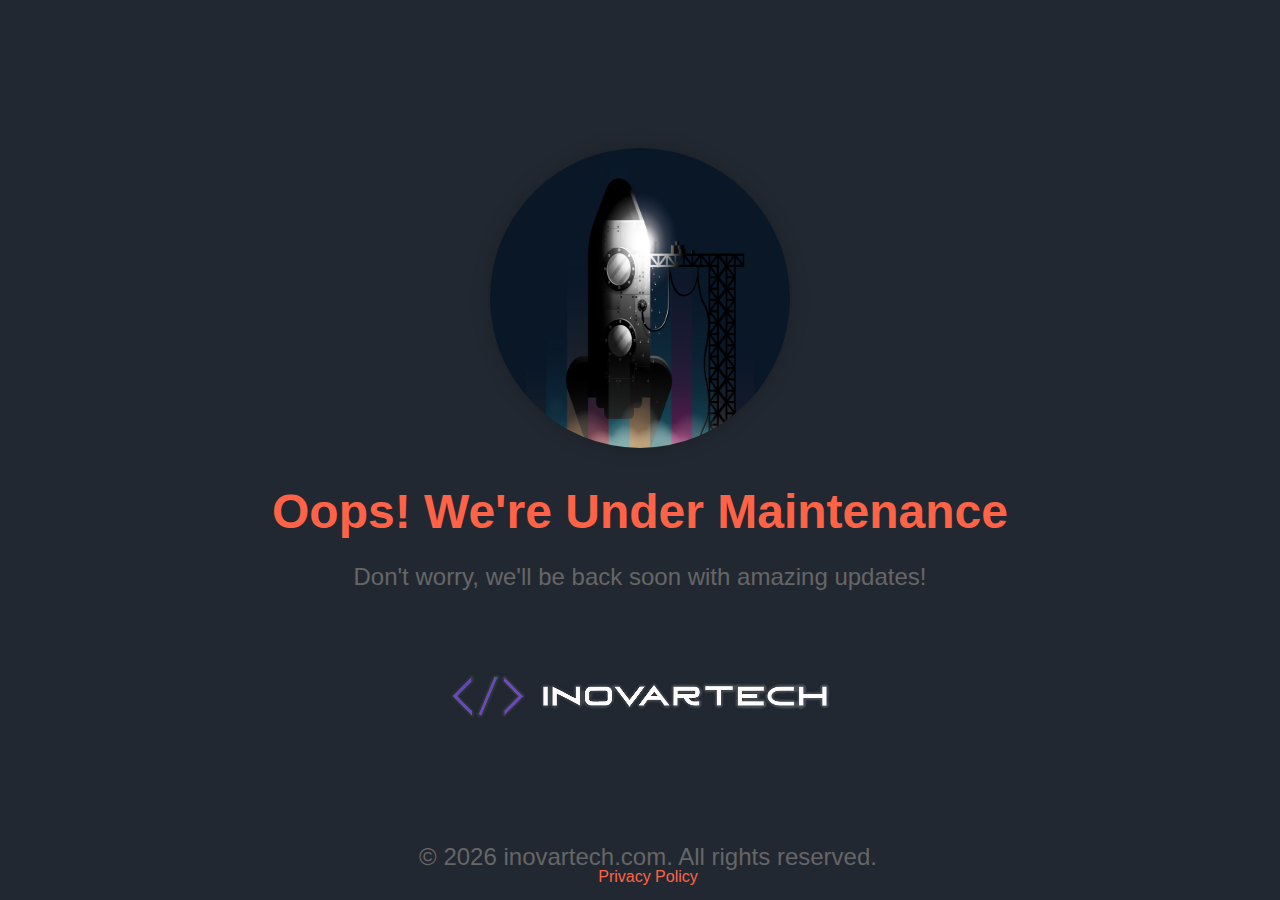
<file: index.html>
<!DOCTYPE html>
<html lang="pt-BR">
<head>
  <meta charset="UTF-8">
  <meta name="viewport" content="width=device-width, initial-scale=1.0">
  <meta http-equiv="X-UA-Compatible" content="IE=edge">

  <title>Inovartech - Gateway to Innovation</title>
  <meta name="description" content="Inovartech - Your gateway to innovative technology solutions and digital transformation">
  <meta name="keywords" content="technology, innovation, digital transformation, tech solutions">
  <meta name="author" content="Geraldo Barros">
  <meta name="robots" content="index, follow">

  <link rel="preload" href="/assets/styles.css" as="style">
  <link rel="stylesheet" href="/assets/styles.css">

  <link rel="preconnect" href="https://fonts.googleapis.com">
</head>
<body>
<main aria-label="Maintenance Page">
  <img src="/images/rocket.jpeg"
       alt="Maintenance Illustration"
       id="maintenance-image"
       loading="lazy"
       width="800"
       height="600">

  <h1 id="maintenance-title" aria-label="Maintenance Title">Ops! Estamos em Manutenção</h1>
  <p id="maintenance-message" aria-label="Maintenance Message">Não se preocupe, logo estaremos de volta com novidades incríveis!</p>

  <img src="/images/Logo-Official-no-background.png"
       alt="Inovartech Company Logo"
       id="logo-image"
       width="1521">
</main>

<footer>
  <p id="footer-text"></p>
  <nav aria-label="Legal">
    <a href="policy.html">Privacy Policy</a>
  </nav>
</footer>

<script src="/assets/script.js" defer></script>
</body>
</html>
</file>
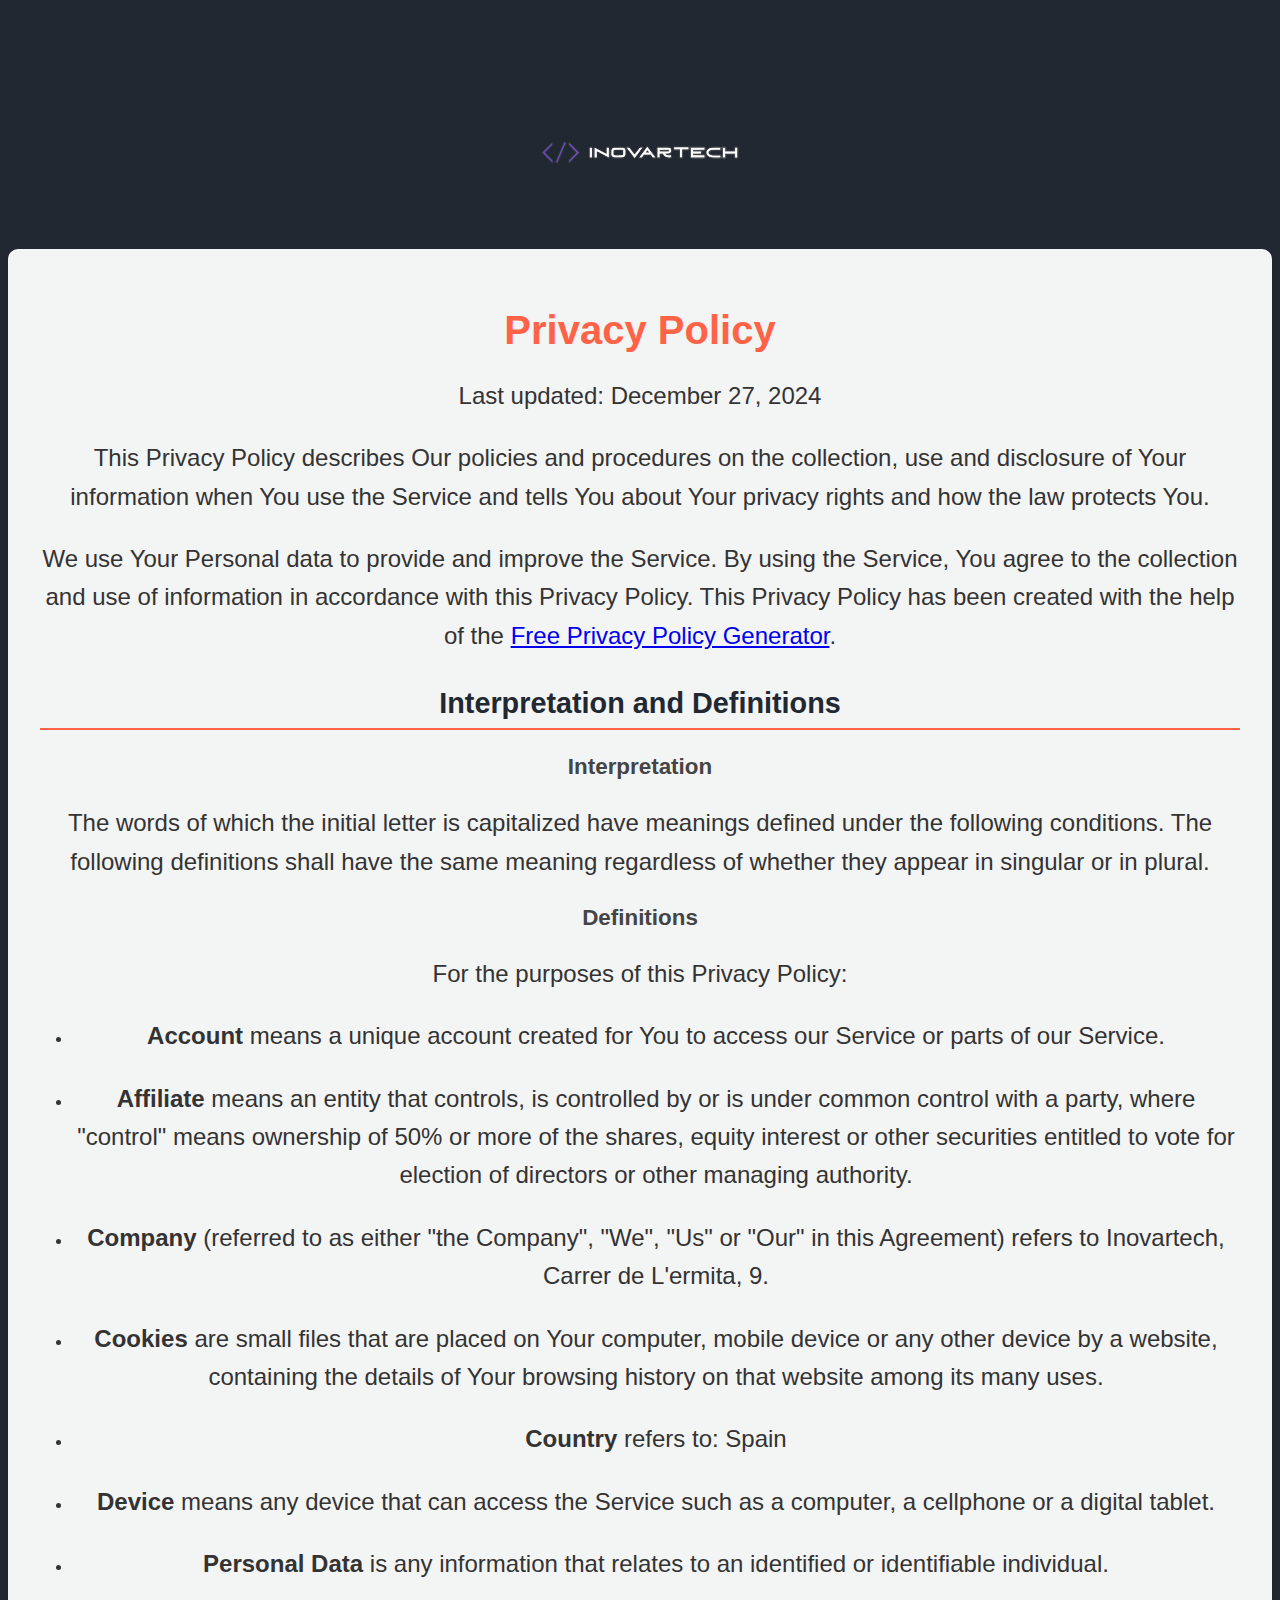
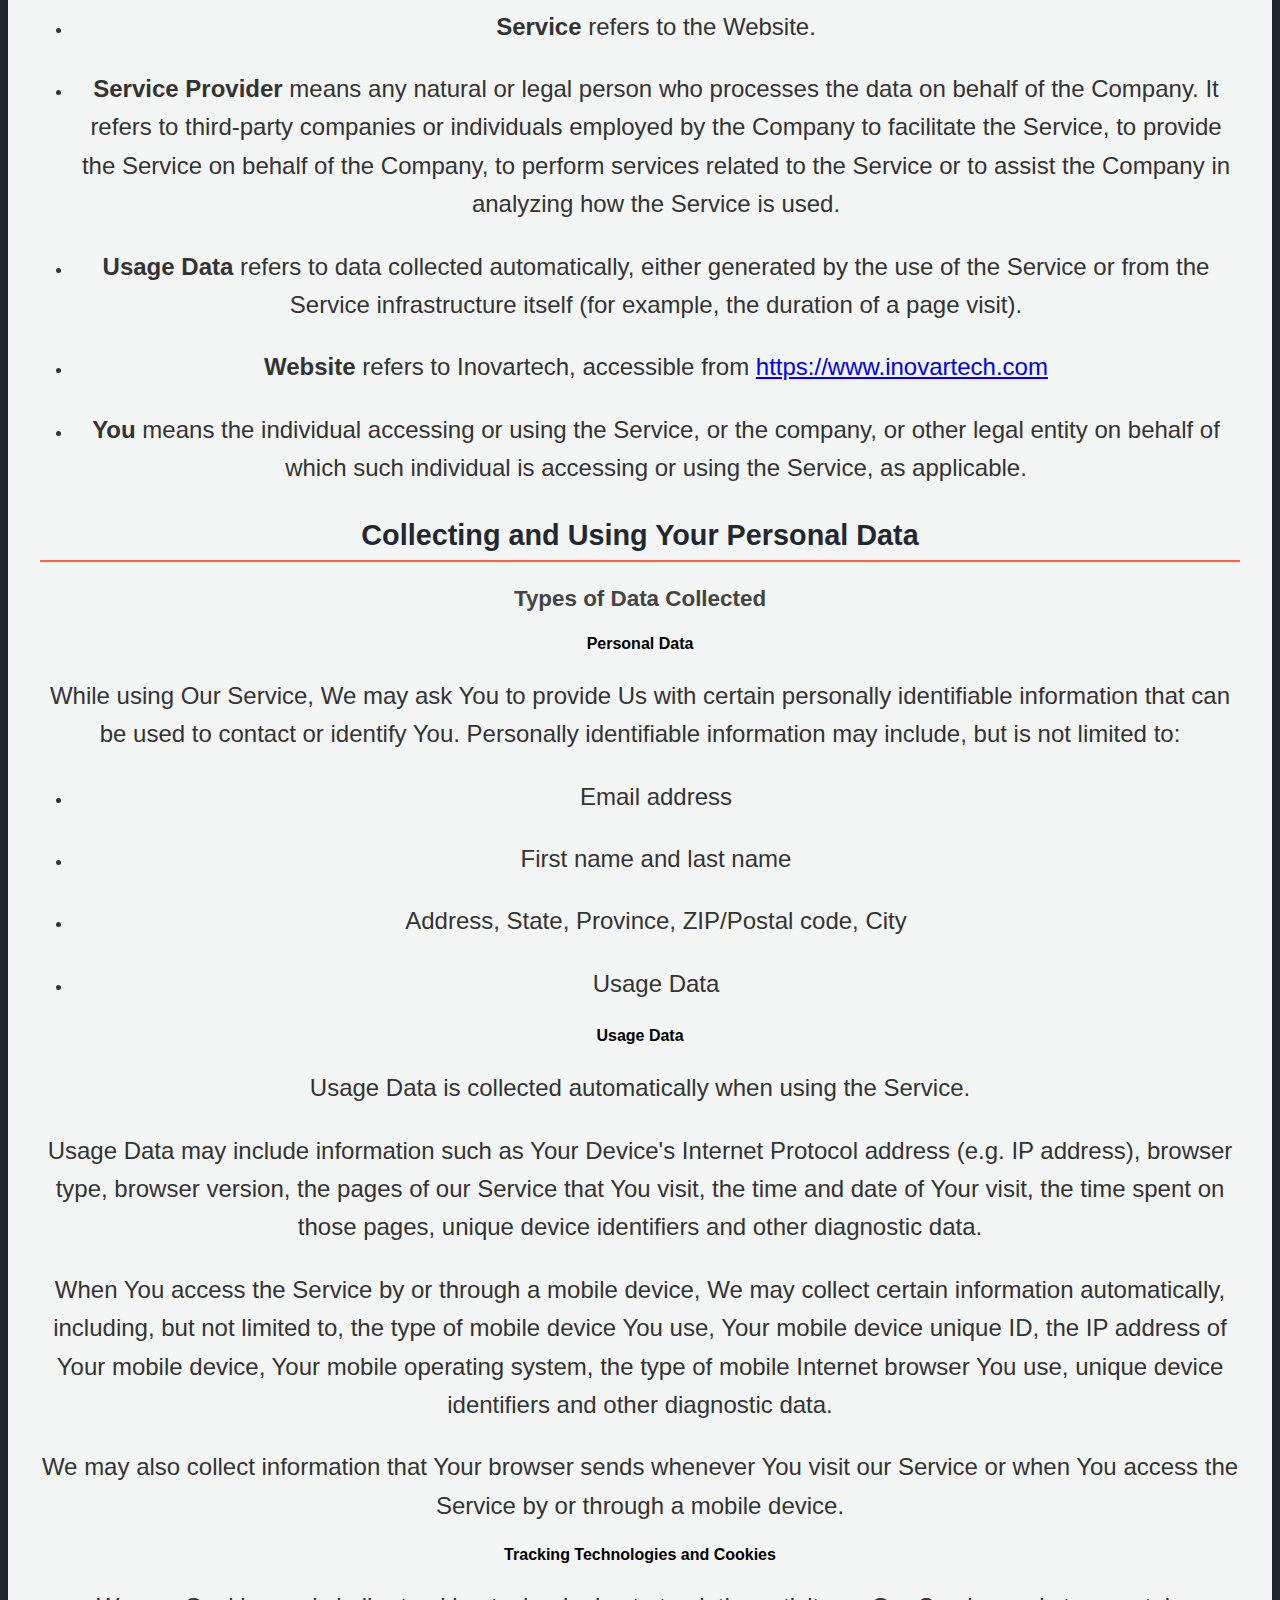
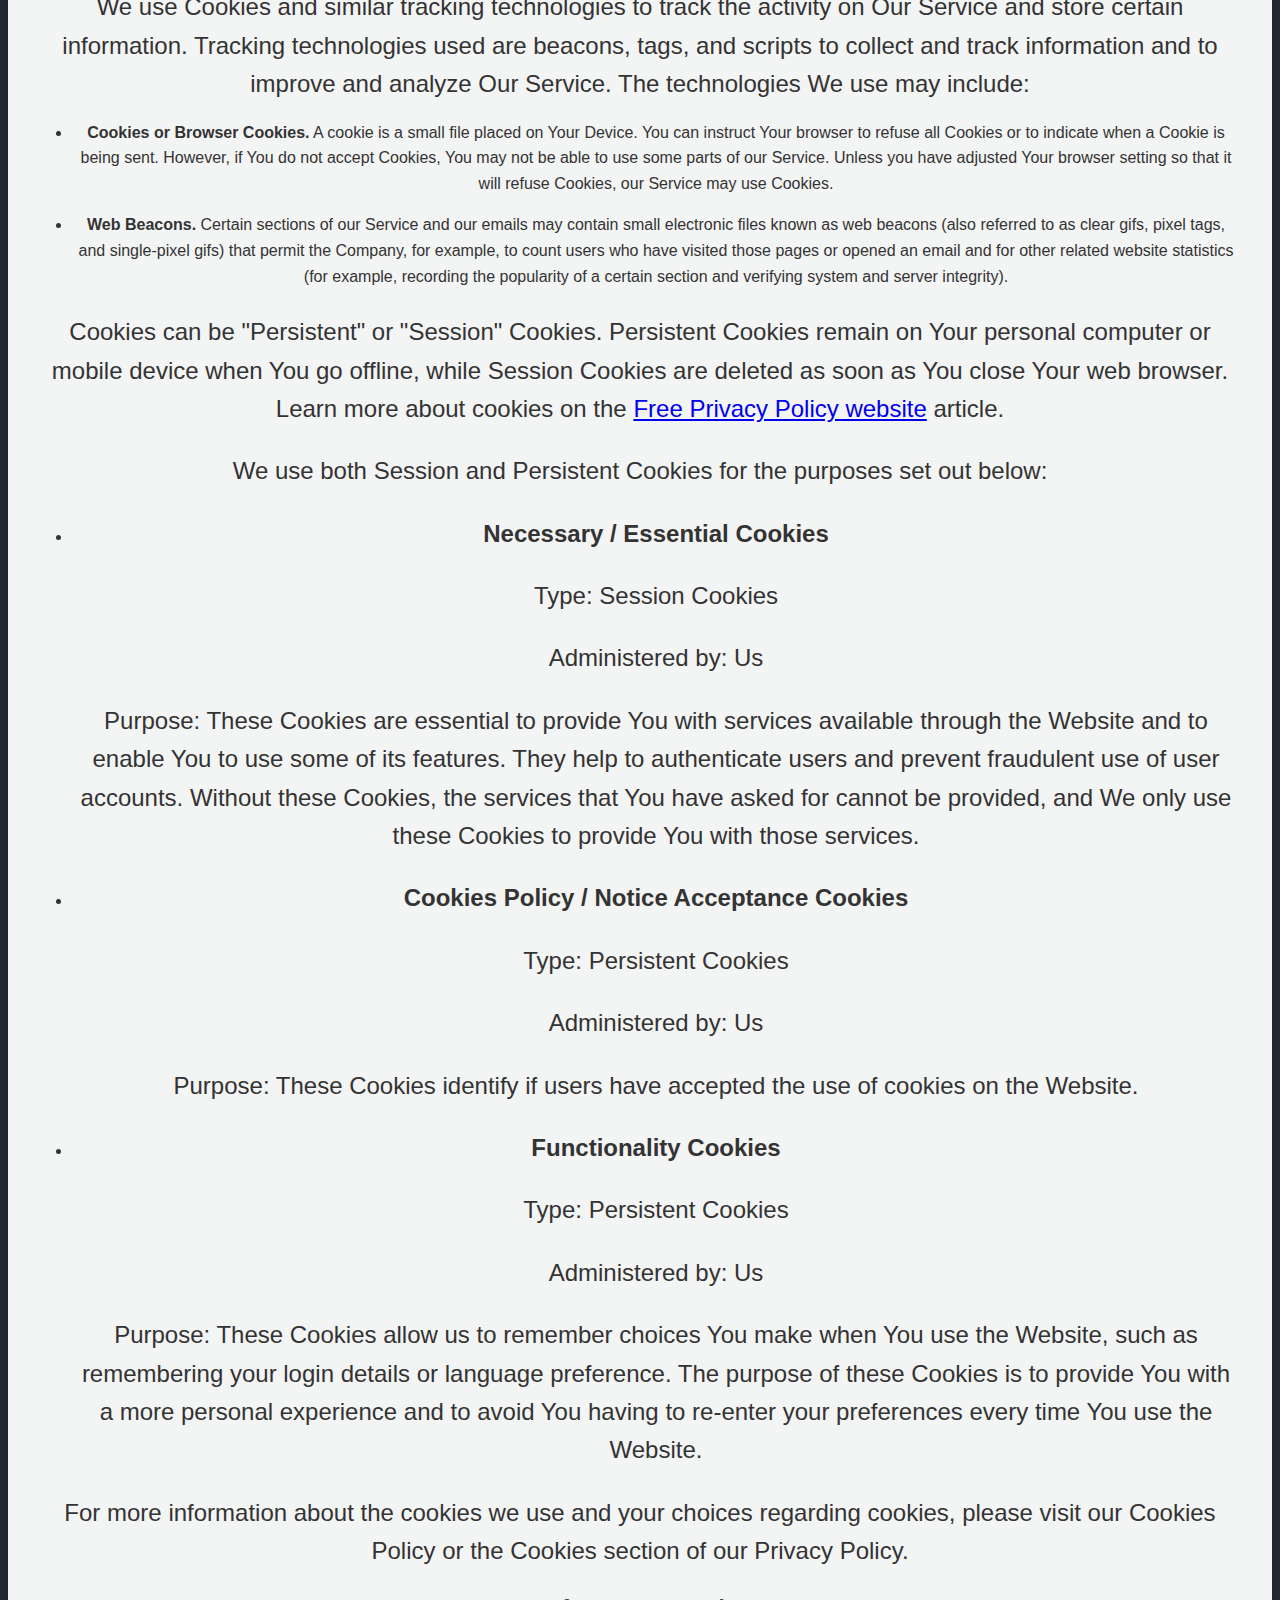
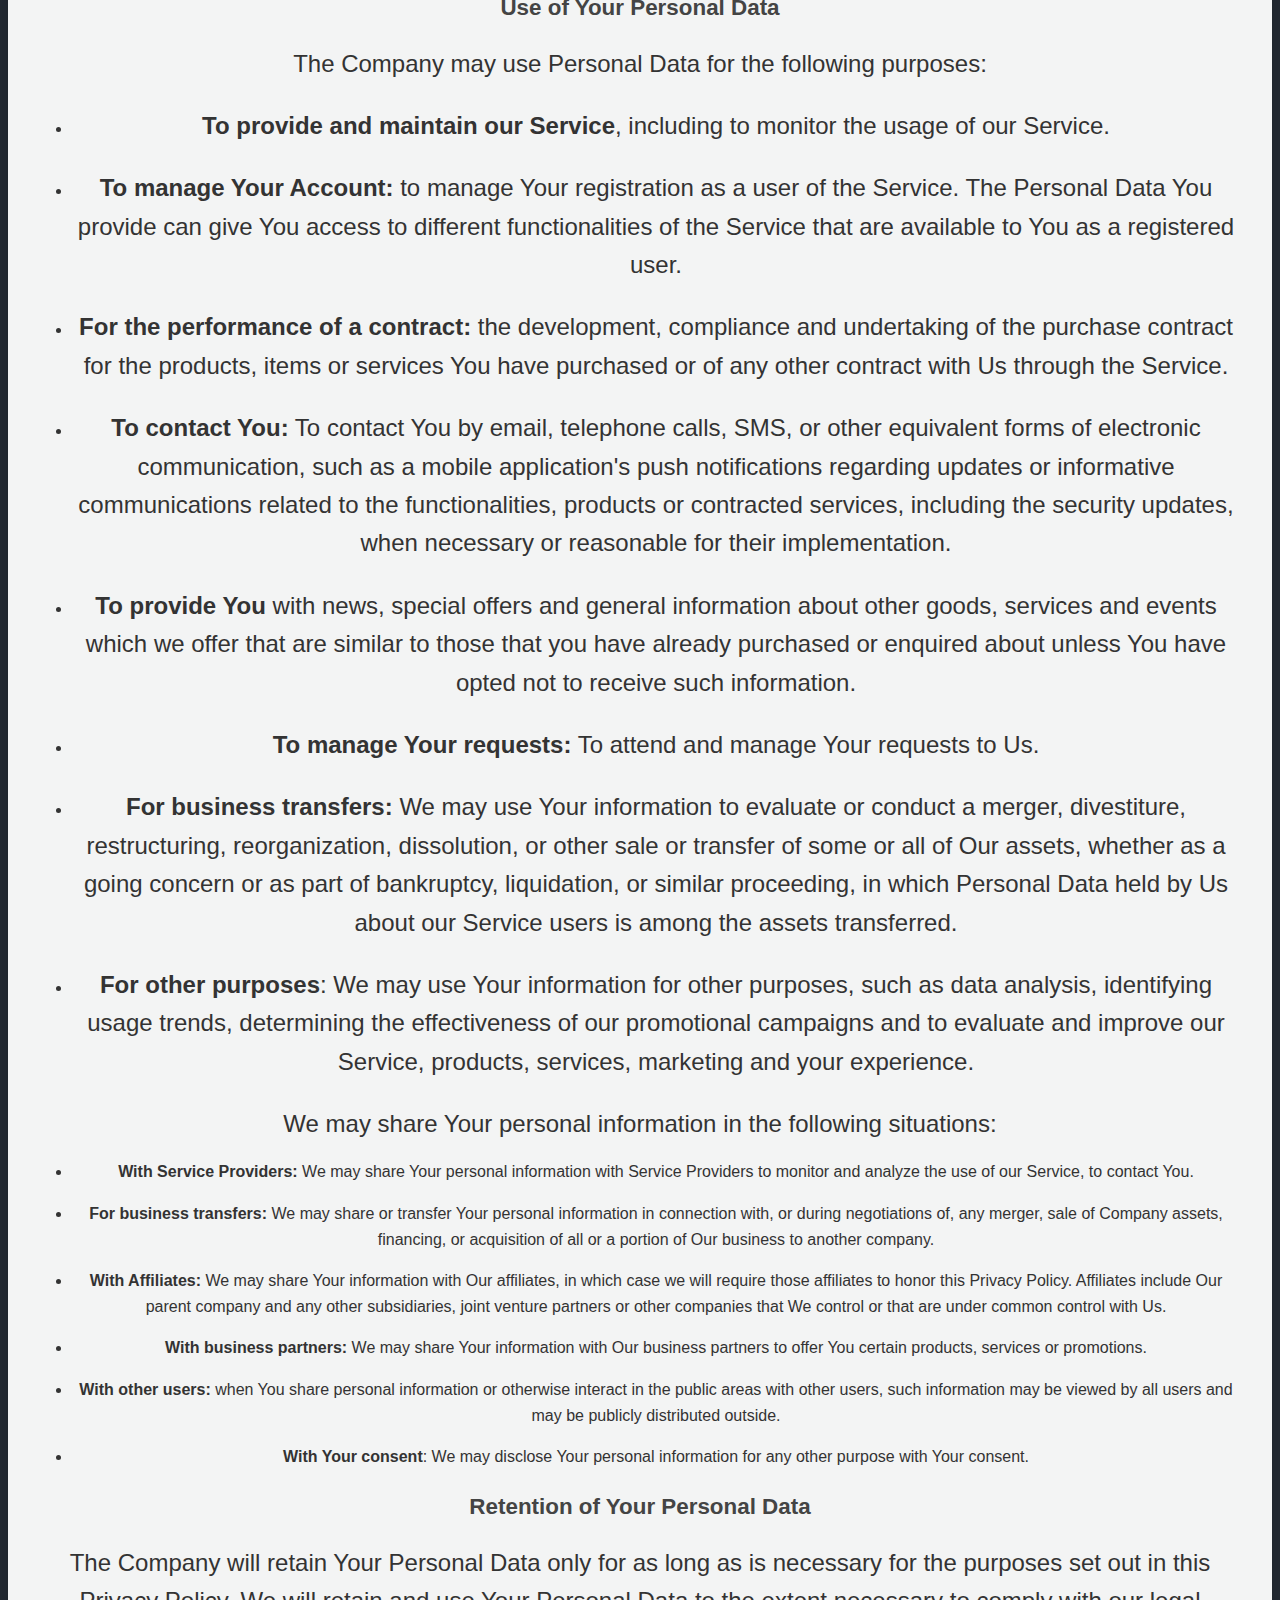
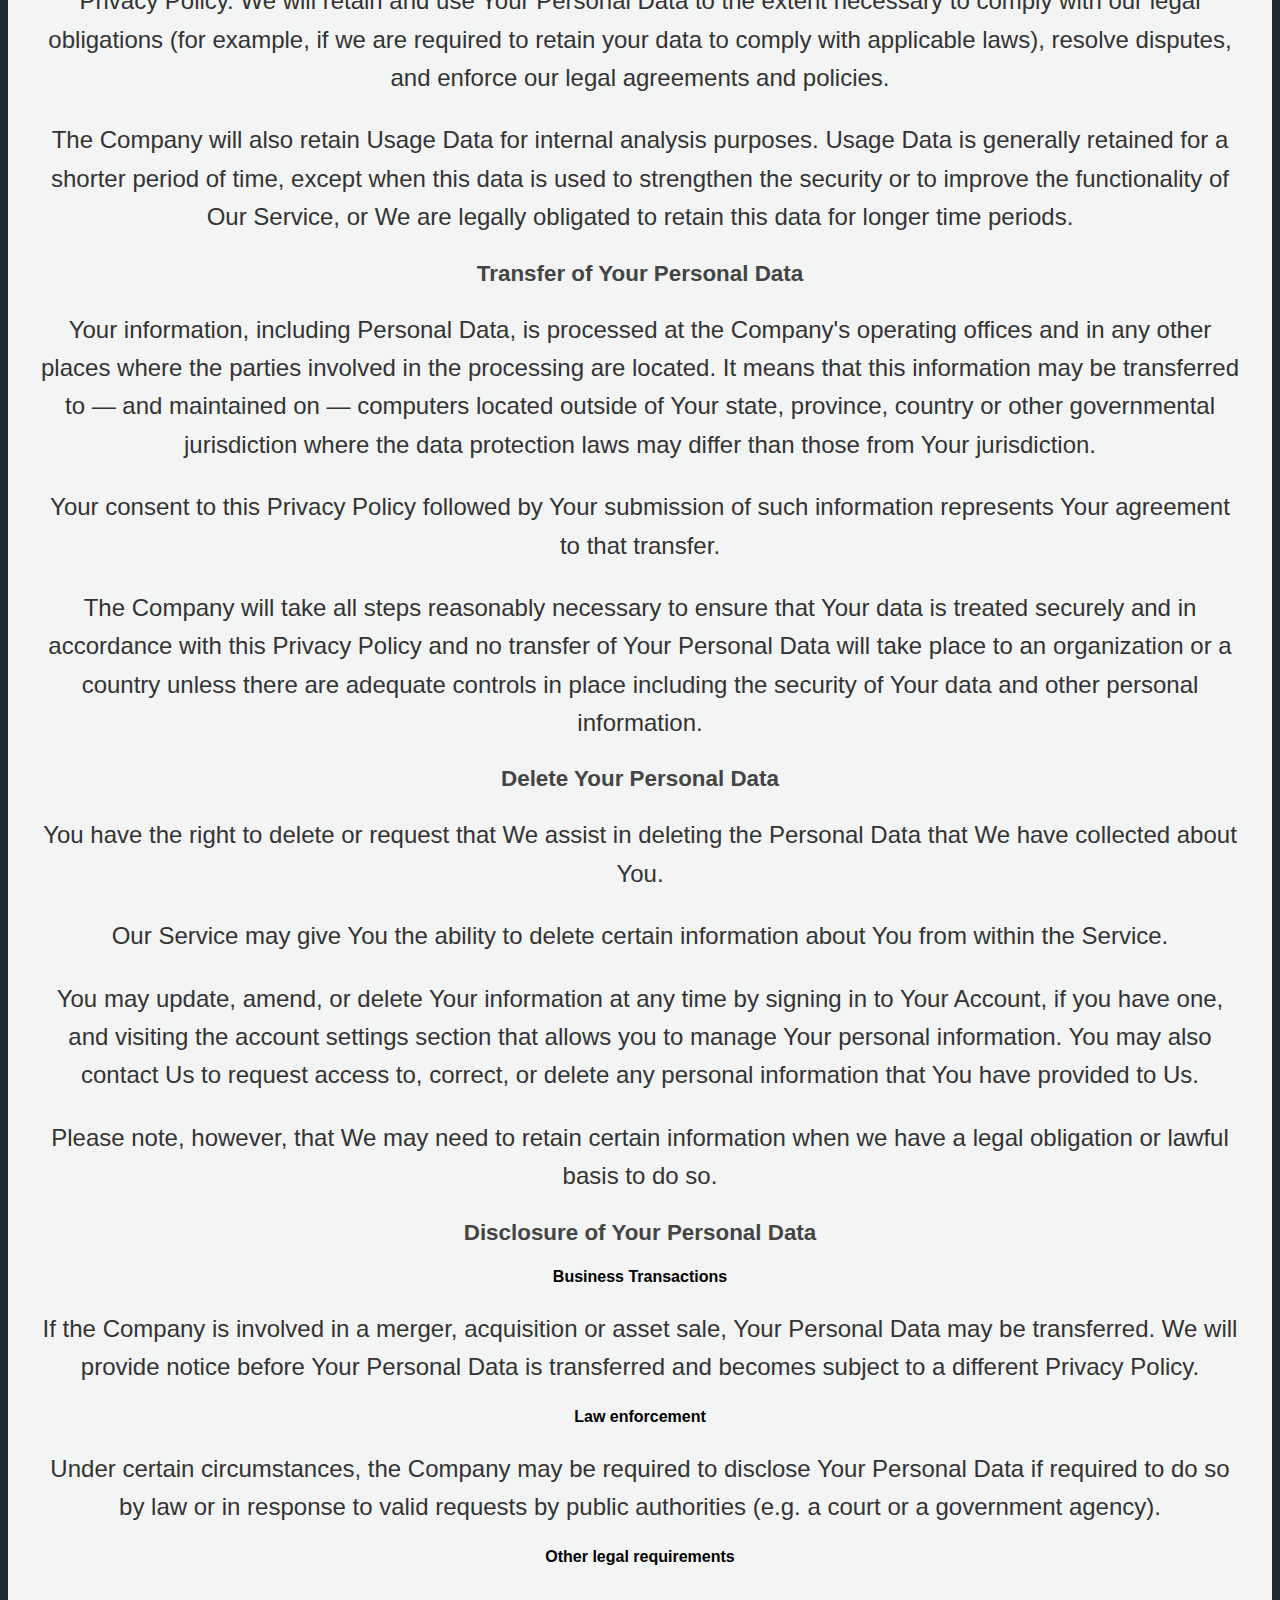
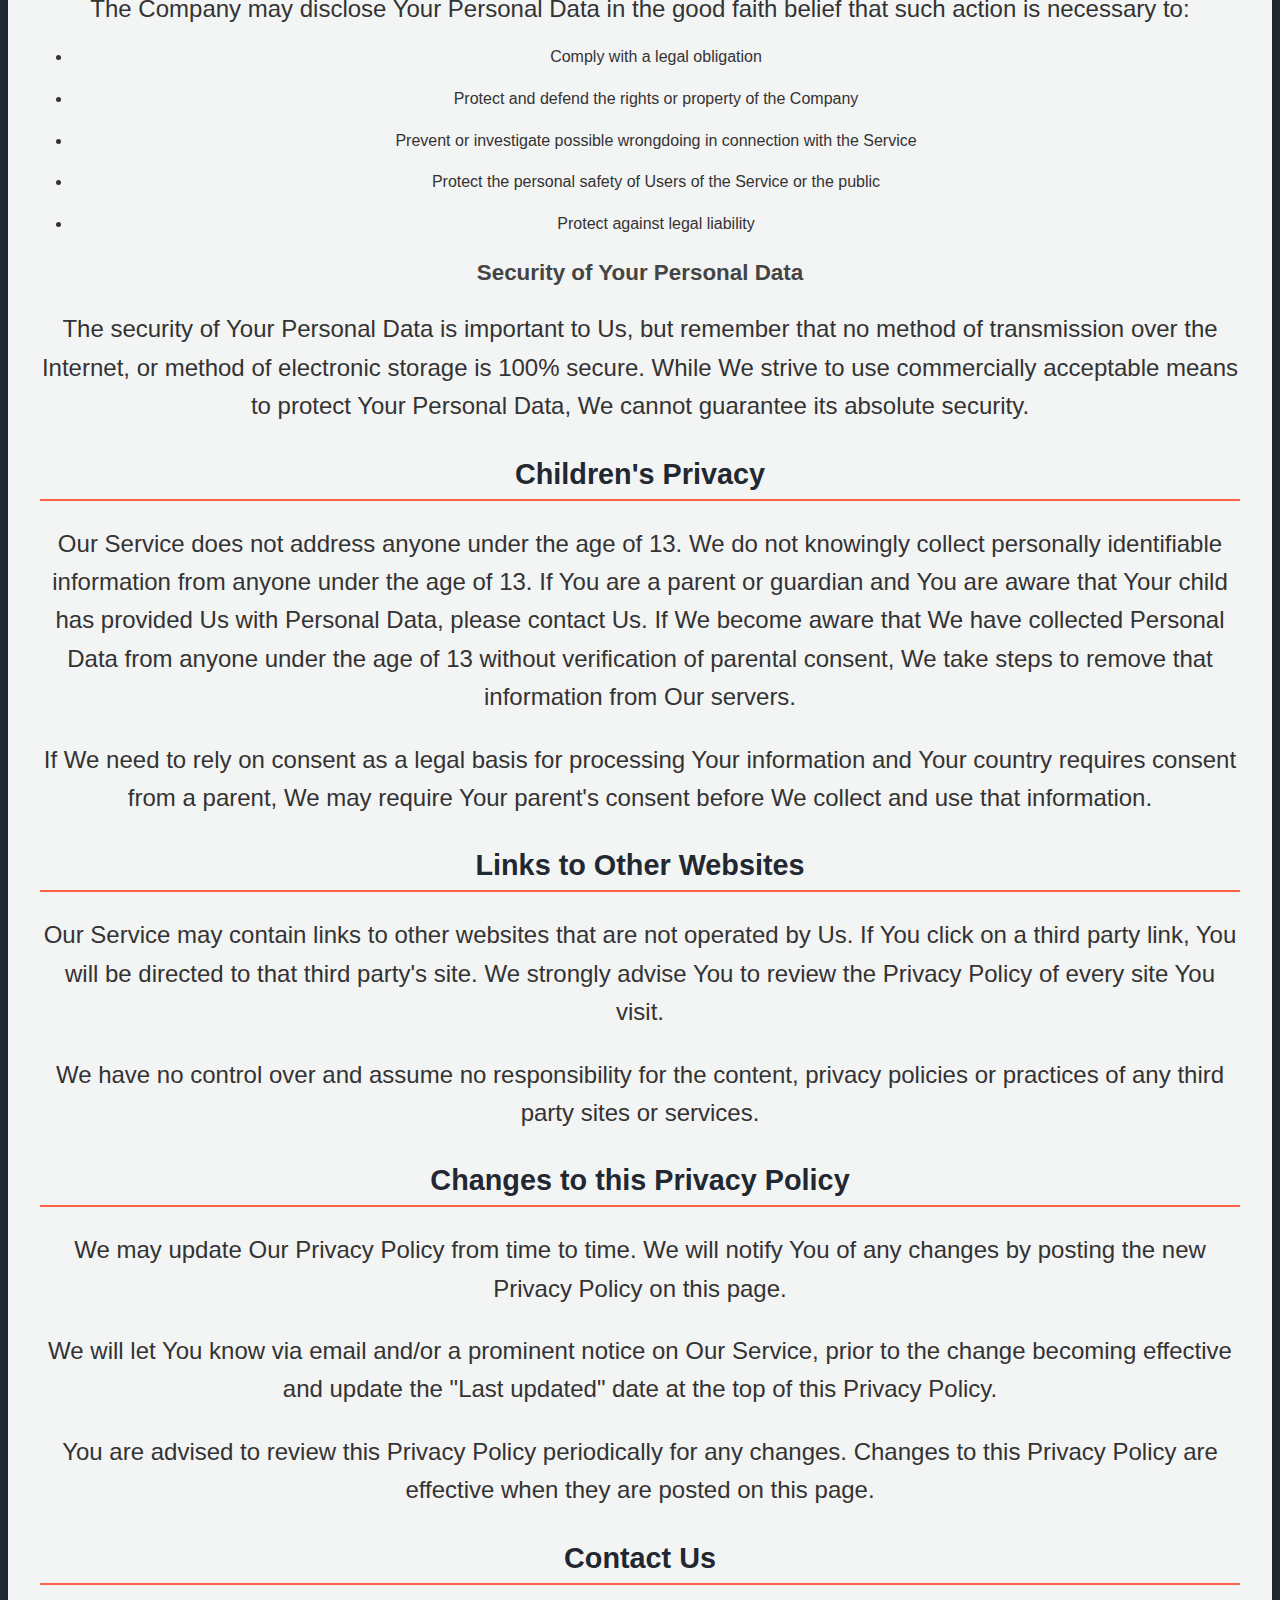
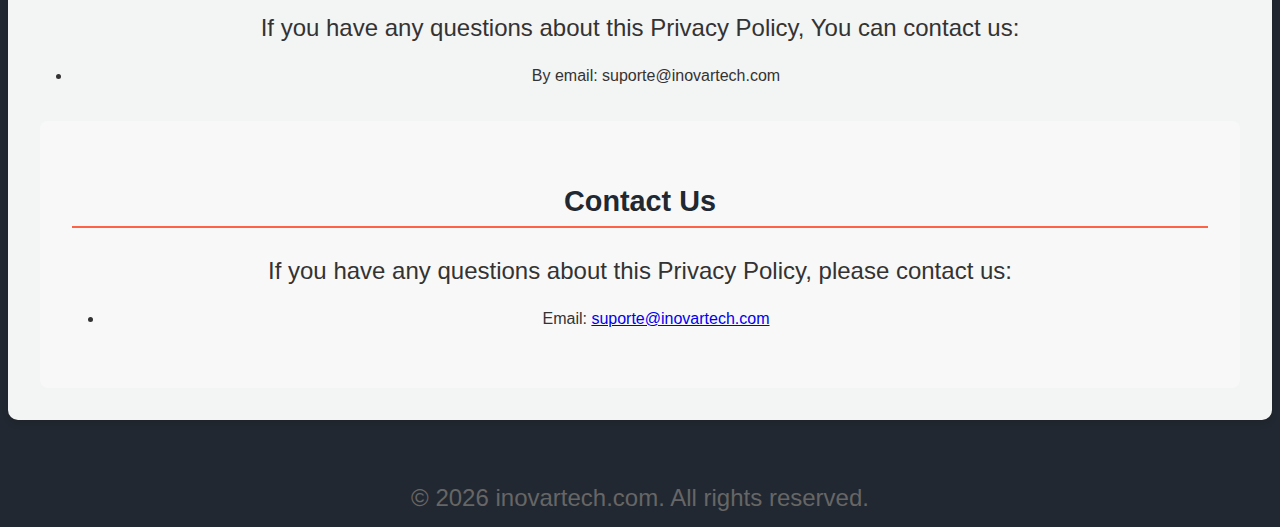
<file: policy.html>
<!DOCTYPE html>
<html lang="pt-BR">
<head>
    <meta charset="UTF-8">
    <meta name="viewport" content="width=device-width, initial-scale=1.0">
    <title>Privacy Policy - Inovartech</title>
    <meta name="description" content="Inovartech privacy policy and data protection information">
    <link rel="stylesheet" href="/assets/styles.css">
    <style>
        .policy-container {
            max-width: 1200px;
            margin: 0 auto;
            padding: 2rem;
            background: rgba(255, 255, 255, 0.95);
            border-radius: 10px;
            box-shadow: 0 4px 6px rgba(0, 0, 0, 0.1);
            margin-top: 2rem;
            margin-bottom: 4rem;
        }

        .policy-container h1 {
            color: #ff6347;
            font-size: 2.5rem;
            margin-bottom: 1rem;
            text-align: center;
        }

        .policy-container h2 {
            color: #222831;
            font-size: 1.8rem;
            margin-top: 2rem;
            border-bottom: 2px solid #ff6347;
            padding-bottom: 0.5rem;
        }

        .policy-container h3 {
            color: #444;
            font-size: 1.4rem;
            margin-top: 1.5rem;
        }

        .policy-container p,
        .policy-container li {
            color: #333;
            line-height: 1.6;
            margin-bottom: 1rem;
        }

        .policy-container ul {
            padding-left: 2rem;
            margin-bottom: 1.5rem;
        }

        .last-updated {
            color: #666;
            text-align: center;
            font-style: italic;
            margin-bottom: 2rem;
        }

        .header {
            text-align: center;
            padding: 2rem 0;
        }

        .logo {
            width: 200px;
            height: auto;
            margin-bottom: 1rem;
        }

        .contact-section {
            background: #f8f8f8;
            padding: 2rem;
            border-radius: 8px;
            margin-top: 2rem;
        }

        @media (max-width: 768px) {
            .policy-container {
                padding: 1rem;
                margin: 1rem;
            }
        }
    </style>
</head>
<body>
<header class="header">
    <a href="/">
        <img src="images/Logo-Official-no-background.png" alt="Inovartech Logo" class="logo">
    </a>
</header>

<main class="policy-container">
    <h1>Privacy Policy</h1>
    <p>Last updated: December 27, 2024</p>
    <p>This Privacy Policy describes Our policies and procedures on the collection, use and disclosure of Your information when You use the Service and tells You about Your privacy rights and how the law protects You.</p>
    <p>We use Your Personal data to provide and improve the Service. By using the Service, You agree to the collection and use of information in accordance with this Privacy Policy. This Privacy Policy has been created with the help of the <a href="https://www.freeprivacypolicy.com/free-privacy-policy-generator/" target="_blank">Free Privacy Policy Generator</a>.</p>
    <h2>Interpretation and Definitions</h2>
    <h3>Interpretation</h3>
    <p>The words of which the initial letter is capitalized have meanings defined under the following conditions. The following definitions shall have the same meaning regardless of whether they appear in singular or in plural.</p>
    <h3>Definitions</h3>
    <p>For the purposes of this Privacy Policy:</p>
    <ul>
        <li>
            <p><strong>Account</strong> means a unique account created for You to access our Service or parts of our Service.</p>
        </li>
        <li>
            <p><strong>Affiliate</strong> means an entity that controls, is controlled by or is under common control with a party, where &quot;control&quot; means ownership of 50% or more of the shares, equity interest or other securities entitled to vote for election of directors or other managing authority.</p>
        </li>
        <li>
            <p><strong>Company</strong> (referred to as either &quot;the Company&quot;, &quot;We&quot;, &quot;Us&quot; or &quot;Our&quot; in this Agreement) refers to Inovartech, Carrer de L'ermita, 9.</p>
        </li>
        <li>
            <p><strong>Cookies</strong> are small files that are placed on Your computer, mobile device or any other device by a website, containing the details of Your browsing history on that website among its many uses.</p>
        </li>
        <li>
            <p><strong>Country</strong> refers to:  Spain</p>
        </li>
        <li>
            <p><strong>Device</strong> means any device that can access the Service such as a computer, a cellphone or a digital tablet.</p>
        </li>
        <li>
            <p><strong>Personal Data</strong> is any information that relates to an identified or identifiable individual.</p>
        </li>
        <li>
            <p><strong>Service</strong> refers to the Website.</p>
        </li>
        <li>
            <p><strong>Service Provider</strong> means any natural or legal person who processes the data on behalf of the Company. It refers to third-party companies or individuals employed by the Company to facilitate the Service, to provide the Service on behalf of the Company, to perform services related to the Service or to assist the Company in analyzing how the Service is used.</p>
        </li>
        <li>
            <p><strong>Usage Data</strong> refers to data collected automatically, either generated by the use of the Service or from the Service infrastructure itself (for example, the duration of a page visit).</p>
        </li>
        <li>
            <p><strong>Website</strong> refers to Inovartech, accessible from <a href="https://www.inovartech.com" rel="external nofollow noopener" target="_blank">https://www.inovartech.com</a></p>
        </li>
        <li>
            <p><strong>You</strong> means the individual accessing or using the Service, or the company, or other legal entity on behalf of which such individual is accessing or using the Service, as applicable.</p>
        </li>
    </ul>
    <h2>Collecting and Using Your Personal Data</h2>
    <h3>Types of Data Collected</h3>
    <h4>Personal Data</h4>
    <p>While using Our Service, We may ask You to provide Us with certain personally identifiable information that can be used to contact or identify You. Personally identifiable information may include, but is not limited to:</p>
    <ul>
        <li>
            <p>Email address</p>
        </li>
        <li>
            <p>First name and last name</p>
        </li>
        <li>
            <p>Address, State, Province, ZIP/Postal code, City</p>
        </li>
        <li>
            <p>Usage Data</p>
        </li>
    </ul>
    <h4>Usage Data</h4>
    <p>Usage Data is collected automatically when using the Service.</p>
    <p>Usage Data may include information such as Your Device's Internet Protocol address (e.g. IP address), browser type, browser version, the pages of our Service that You visit, the time and date of Your visit, the time spent on those pages, unique device identifiers and other diagnostic data.</p>
    <p>When You access the Service by or through a mobile device, We may collect certain information automatically, including, but not limited to, the type of mobile device You use, Your mobile device unique ID, the IP address of Your mobile device, Your mobile operating system, the type of mobile Internet browser You use, unique device identifiers and other diagnostic data.</p>
    <p>We may also collect information that Your browser sends whenever You visit our Service or when You access the Service by or through a mobile device.</p>
    <h4>Tracking Technologies and Cookies</h4>
    <p>We use Cookies and similar tracking technologies to track the activity on Our Service and store certain information. Tracking technologies used are beacons, tags, and scripts to collect and track information and to improve and analyze Our Service. The technologies We use may include:</p>
    <ul>
        <li><strong>Cookies or Browser Cookies.</strong> A cookie is a small file placed on Your Device. You can instruct Your browser to refuse all Cookies or to indicate when a Cookie is being sent. However, if You do not accept Cookies, You may not be able to use some parts of our Service. Unless you have adjusted Your browser setting so that it will refuse Cookies, our Service may use Cookies.</li>
        <li><strong>Web Beacons.</strong> Certain sections of our Service and our emails may contain small electronic files known as web beacons (also referred to as clear gifs, pixel tags, and single-pixel gifs) that permit the Company, for example, to count users who have visited those pages or opened an email and for other related website statistics (for example, recording the popularity of a certain section and verifying system and server integrity).</li>
    </ul>
    <p>Cookies can be &quot;Persistent&quot; or &quot;Session&quot; Cookies. Persistent Cookies remain on Your personal computer or mobile device when You go offline, while Session Cookies are deleted as soon as You close Your web browser. Learn more about cookies on the <a href="https://www.freeprivacypolicy.com/blog/sample-privacy-policy-template/#Use_Of_Cookies_And_Tracking" target="_blank">Free Privacy Policy website</a> article.</p>
    <p>We use both Session and Persistent Cookies for the purposes set out below:</p>
    <ul>
        <li>
            <p><strong>Necessary / Essential Cookies</strong></p>
            <p>Type: Session Cookies</p>
            <p>Administered by: Us</p>
            <p>Purpose: These Cookies are essential to provide You with services available through the Website and to enable You to use some of its features. They help to authenticate users and prevent fraudulent use of user accounts. Without these Cookies, the services that You have asked for cannot be provided, and We only use these Cookies to provide You with those services.</p>
        </li>
        <li>
            <p><strong>Cookies Policy / Notice Acceptance Cookies</strong></p>
            <p>Type: Persistent Cookies</p>
            <p>Administered by: Us</p>
            <p>Purpose: These Cookies identify if users have accepted the use of cookies on the Website.</p>
        </li>
        <li>
            <p><strong>Functionality Cookies</strong></p>
            <p>Type: Persistent Cookies</p>
            <p>Administered by: Us</p>
            <p>Purpose: These Cookies allow us to remember choices You make when You use the Website, such as remembering your login details or language preference. The purpose of these Cookies is to provide You with a more personal experience and to avoid You having to re-enter your preferences every time You use the Website.</p>
        </li>
    </ul>
    <p>For more information about the cookies we use and your choices regarding cookies, please visit our Cookies Policy or the Cookies section of our Privacy Policy.</p>
    <h3>Use of Your Personal Data</h3>
    <p>The Company may use Personal Data for the following purposes:</p>
    <ul>
        <li>
            <p><strong>To provide and maintain our Service</strong>, including to monitor the usage of our Service.</p>
        </li>
        <li>
            <p><strong>To manage Your Account:</strong> to manage Your registration as a user of the Service. The Personal Data You provide can give You access to different functionalities of the Service that are available to You as a registered user.</p>
        </li>
        <li>
            <p><strong>For the performance of a contract:</strong> the development, compliance and undertaking of the purchase contract for the products, items or services You have purchased or of any other contract with Us through the Service.</p>
        </li>
        <li>
            <p><strong>To contact You:</strong> To contact You by email, telephone calls, SMS, or other equivalent forms of electronic communication, such as a mobile application's push notifications regarding updates or informative communications related to the functionalities, products or contracted services, including the security updates, when necessary or reasonable for their implementation.</p>
        </li>
        <li>
            <p><strong>To provide You</strong> with news, special offers and general information about other goods, services and events which we offer that are similar to those that you have already purchased or enquired about unless You have opted not to receive such information.</p>
        </li>
        <li>
            <p><strong>To manage Your requests:</strong> To attend and manage Your requests to Us.</p>
        </li>
        <li>
            <p><strong>For business transfers:</strong> We may use Your information to evaluate or conduct a merger, divestiture, restructuring, reorganization, dissolution, or other sale or transfer of some or all of Our assets, whether as a going concern or as part of bankruptcy, liquidation, or similar proceeding, in which Personal Data held by Us about our Service users is among the assets transferred.</p>
        </li>
        <li>
            <p><strong>For other purposes</strong>: We may use Your information for other purposes, such as data analysis, identifying usage trends, determining the effectiveness of our promotional campaigns and to evaluate and improve our Service, products, services, marketing and your experience.</p>
        </li>
    </ul>
    <p>We may share Your personal information in the following situations:</p>
    <ul>
        <li><strong>With Service Providers:</strong> We may share Your personal information with Service Providers to monitor and analyze the use of our Service,  to contact You.</li>
        <li><strong>For business transfers:</strong> We may share or transfer Your personal information in connection with, or during negotiations of, any merger, sale of Company assets, financing, or acquisition of all or a portion of Our business to another company.</li>
        <li><strong>With Affiliates:</strong> We may share Your information with Our affiliates, in which case we will require those affiliates to honor this Privacy Policy. Affiliates include Our parent company and any other subsidiaries, joint venture partners or other companies that We control or that are under common control with Us.</li>
        <li><strong>With business partners:</strong> We may share Your information with Our business partners to offer You certain products, services or promotions.</li>
        <li><strong>With other users:</strong> when You share personal information or otherwise interact in the public areas with other users, such information may be viewed by all users and may be publicly distributed outside.</li>
        <li><strong>With Your consent</strong>: We may disclose Your personal information for any other purpose with Your consent.</li>
    </ul>
    <h3>Retention of Your Personal Data</h3>
    <p>The Company will retain Your Personal Data only for as long as is necessary for the purposes set out in this Privacy Policy. We will retain and use Your Personal Data to the extent necessary to comply with our legal obligations (for example, if we are required to retain your data to comply with applicable laws), resolve disputes, and enforce our legal agreements and policies.</p>
    <p>The Company will also retain Usage Data for internal analysis purposes. Usage Data is generally retained for a shorter period of time, except when this data is used to strengthen the security or to improve the functionality of Our Service, or We are legally obligated to retain this data for longer time periods.</p>
    <h3>Transfer of Your Personal Data</h3>
    <p>Your information, including Personal Data, is processed at the Company's operating offices and in any other places where the parties involved in the processing are located. It means that this information may be transferred to — and maintained on — computers located outside of Your state, province, country or other governmental jurisdiction where the data protection laws may differ than those from Your jurisdiction.</p>
    <p>Your consent to this Privacy Policy followed by Your submission of such information represents Your agreement to that transfer.</p>
    <p>The Company will take all steps reasonably necessary to ensure that Your data is treated securely and in accordance with this Privacy Policy and no transfer of Your Personal Data will take place to an organization or a country unless there are adequate controls in place including the security of Your data and other personal information.</p>
    <h3>Delete Your Personal Data</h3>
    <p>You have the right to delete or request that We assist in deleting the Personal Data that We have collected about You.</p>
    <p>Our Service may give You the ability to delete certain information about You from within the Service.</p>
    <p>You may update, amend, or delete Your information at any time by signing in to Your Account, if you have one, and visiting the account settings section that allows you to manage Your personal information. You may also contact Us to request access to, correct, or delete any personal information that You have provided to Us.</p>
    <p>Please note, however, that We may need to retain certain information when we have a legal obligation or lawful basis to do so.</p>
    <h3>Disclosure of Your Personal Data</h3>
    <h4>Business Transactions</h4>
    <p>If the Company is involved in a merger, acquisition or asset sale, Your Personal Data may be transferred. We will provide notice before Your Personal Data is transferred and becomes subject to a different Privacy Policy.</p>
    <h4>Law enforcement</h4>
    <p>Under certain circumstances, the Company may be required to disclose Your Personal Data if required to do so by law or in response to valid requests by public authorities (e.g. a court or a government agency).</p>
    <h4>Other legal requirements</h4>
    <p>The Company may disclose Your Personal Data in the good faith belief that such action is necessary to:</p>
    <ul>
        <li>Comply with a legal obligation</li>
        <li>Protect and defend the rights or property of the Company</li>
        <li>Prevent or investigate possible wrongdoing in connection with the Service</li>
        <li>Protect the personal safety of Users of the Service or the public</li>
        <li>Protect against legal liability</li>
    </ul>
    <h3>Security of Your Personal Data</h3>
    <p>The security of Your Personal Data is important to Us, but remember that no method of transmission over the Internet, or method of electronic storage is 100% secure. While We strive to use commercially acceptable means to protect Your Personal Data, We cannot guarantee its absolute security.</p>
    <h2>Children's Privacy</h2>
    <p>Our Service does not address anyone under the age of 13. We do not knowingly collect personally identifiable information from anyone under the age of 13. If You are a parent or guardian and You are aware that Your child has provided Us with Personal Data, please contact Us. If We become aware that We have collected Personal Data from anyone under the age of 13 without verification of parental consent, We take steps to remove that information from Our servers.</p>
    <p>If We need to rely on consent as a legal basis for processing Your information and Your country requires consent from a parent, We may require Your parent's consent before We collect and use that information.</p>
    <h2>Links to Other Websites</h2>
    <p>Our Service may contain links to other websites that are not operated by Us. If You click on a third party link, You will be directed to that third party's site. We strongly advise You to review the Privacy Policy of every site You visit.</p>
    <p>We have no control over and assume no responsibility for the content, privacy policies or practices of any third party sites or services.</p>
    <h2>Changes to this Privacy Policy</h2>
    <p>We may update Our Privacy Policy from time to time. We will notify You of any changes by posting the new Privacy Policy on this page.</p>
    <p>We will let You know via email and/or a prominent notice on Our Service, prior to the change becoming effective and update the &quot;Last updated&quot; date at the top of this Privacy Policy.</p>
    <p>You are advised to review this Privacy Policy periodically for any changes. Changes to this Privacy Policy are effective when they are posted on this page.</p>
    <h2>Contact Us</h2>
    <p>If you have any questions about this Privacy Policy, You can contact us:</p>
    <ul>
        <li>By email: suporte@inovartech.com</li>
    </ul>


    <div class="contact-section">
        <h2>Contact Us</h2>
        <p>If you have any questions about this Privacy Policy, please contact us:</p>
        <ul>
            <li>Email: <a href="mailto:suporte@inovartech.com">suporte@inovartech.com</a></li>

        </ul>
    </div>
</main>
    <p id="footer-text"></p>


<script src="/assets/script.js" defer></script>
</body>
</html>
</file>
<file: assets/styles.css>
/* styles.css */

body {
    font-family: Arial, sans-serif;
    background-color: #222831;
    text-align: center;
    padding-top: 100px;
}

h1 {
    color: #ff6347;
    font-size: 48px;
    margin-bottom: 20px;
}

p {
    color: #666;
    font-size: 24px;
    margin-bottom: 40px;
}

img#logo-image {
    width: 30%; /
    max-width: 300px;
    position: absolute;
    bottom: 20%;
    left: 50%;
    transform: translateX(-50%);
}

img#maintenance-image {
    width: 300px;
    height: 300px;
    margin-top: 40px;
    border-radius: 50%;
    box-shadow: 0px 0px 20px rgba(0, 0, 0, 0.2);
    animation: bounce 1s ease infinite;
}

footer {
    position: absolute;
    bottom: 0;
    width: 100%;
    height: 50px;
    line-height: 5px;
    background-color: #222831;
    color: #eeeeee;
    padding: 20px 0;
    text-align: center;
}

footer a {
    color: #ff6347;
    text-decoration: none;
    transition: color 0.3s ease;
    margin: 0 10px;
    font-weight: 500;
}

footer a:hover {
    color: #ff8367;
    text-decoration: underline;
}

footer nav {
    margin-top: 15px;
}

#footer-text {
    margin-bottom: 15px;
}

@keyframes bounce {
    0%, 100% { transform: translateY(0); }
    50% { transform: translateY(-30px); }
}
</file>
